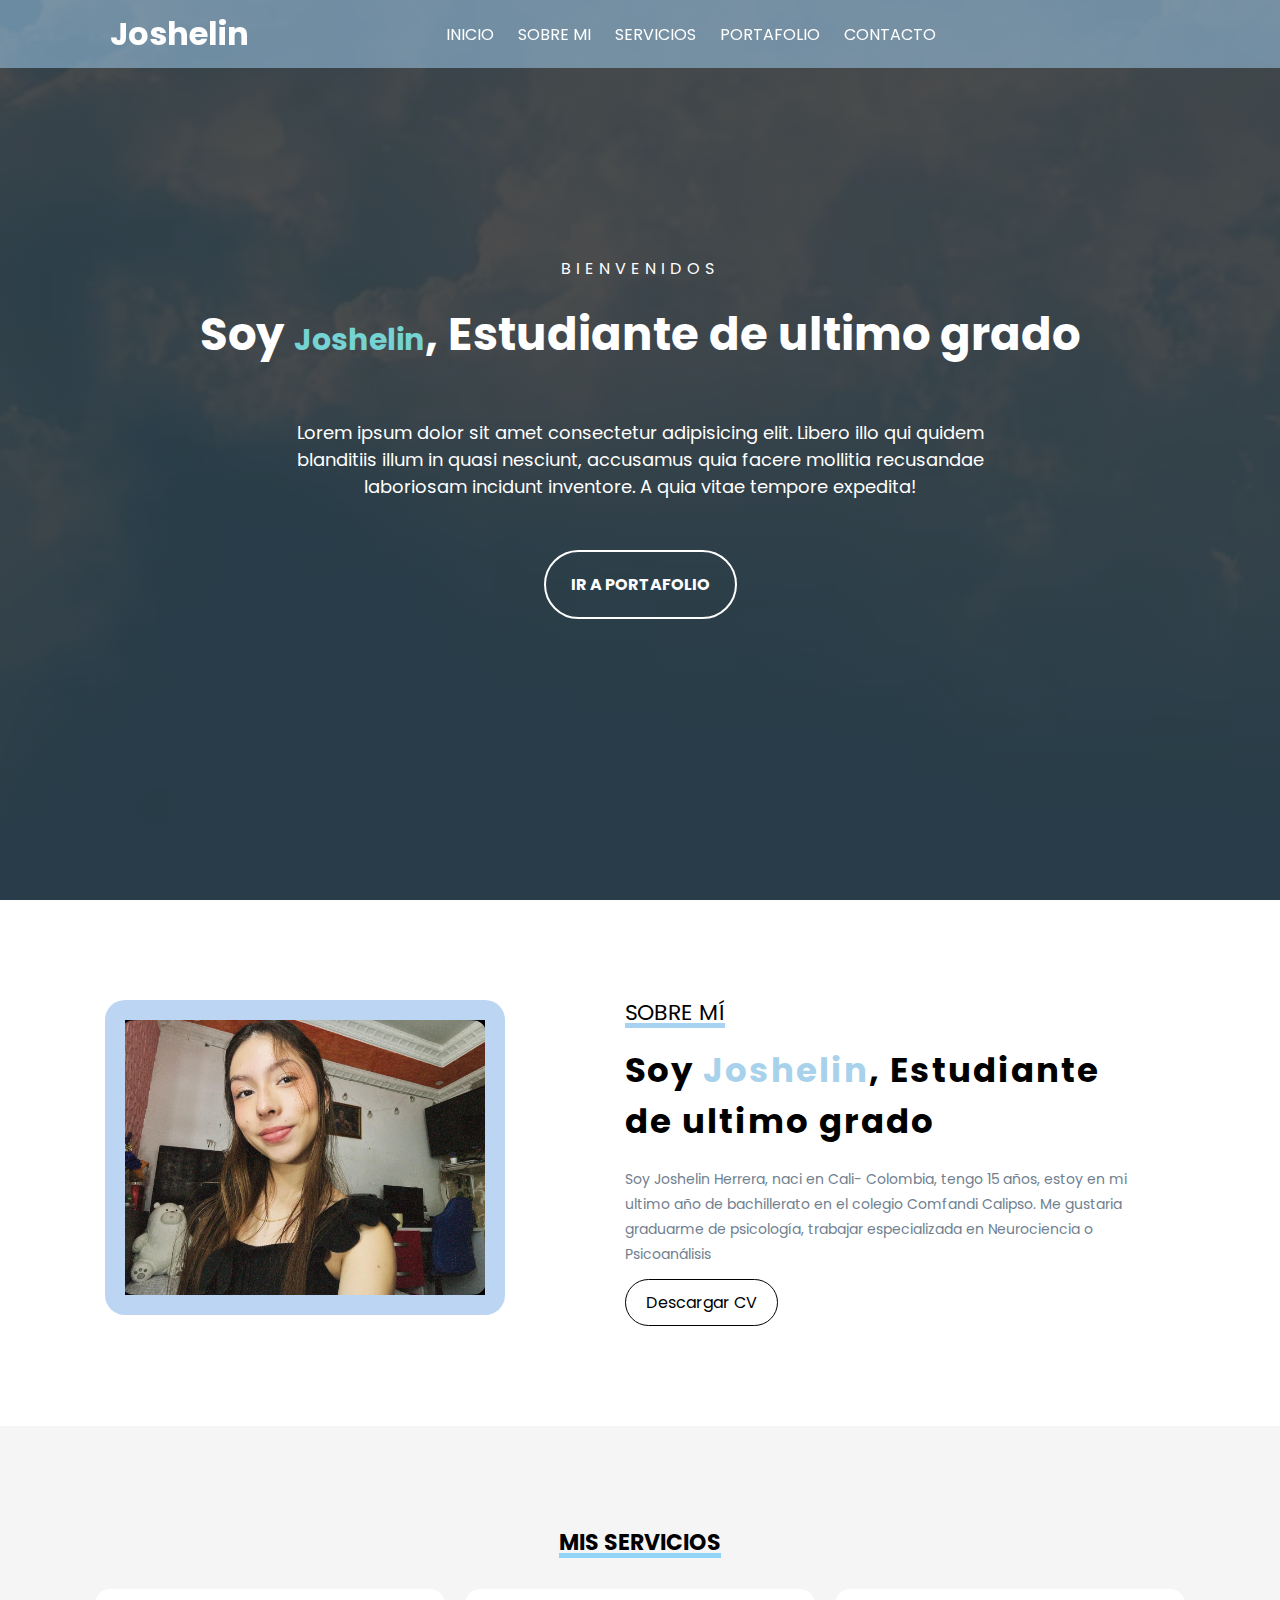
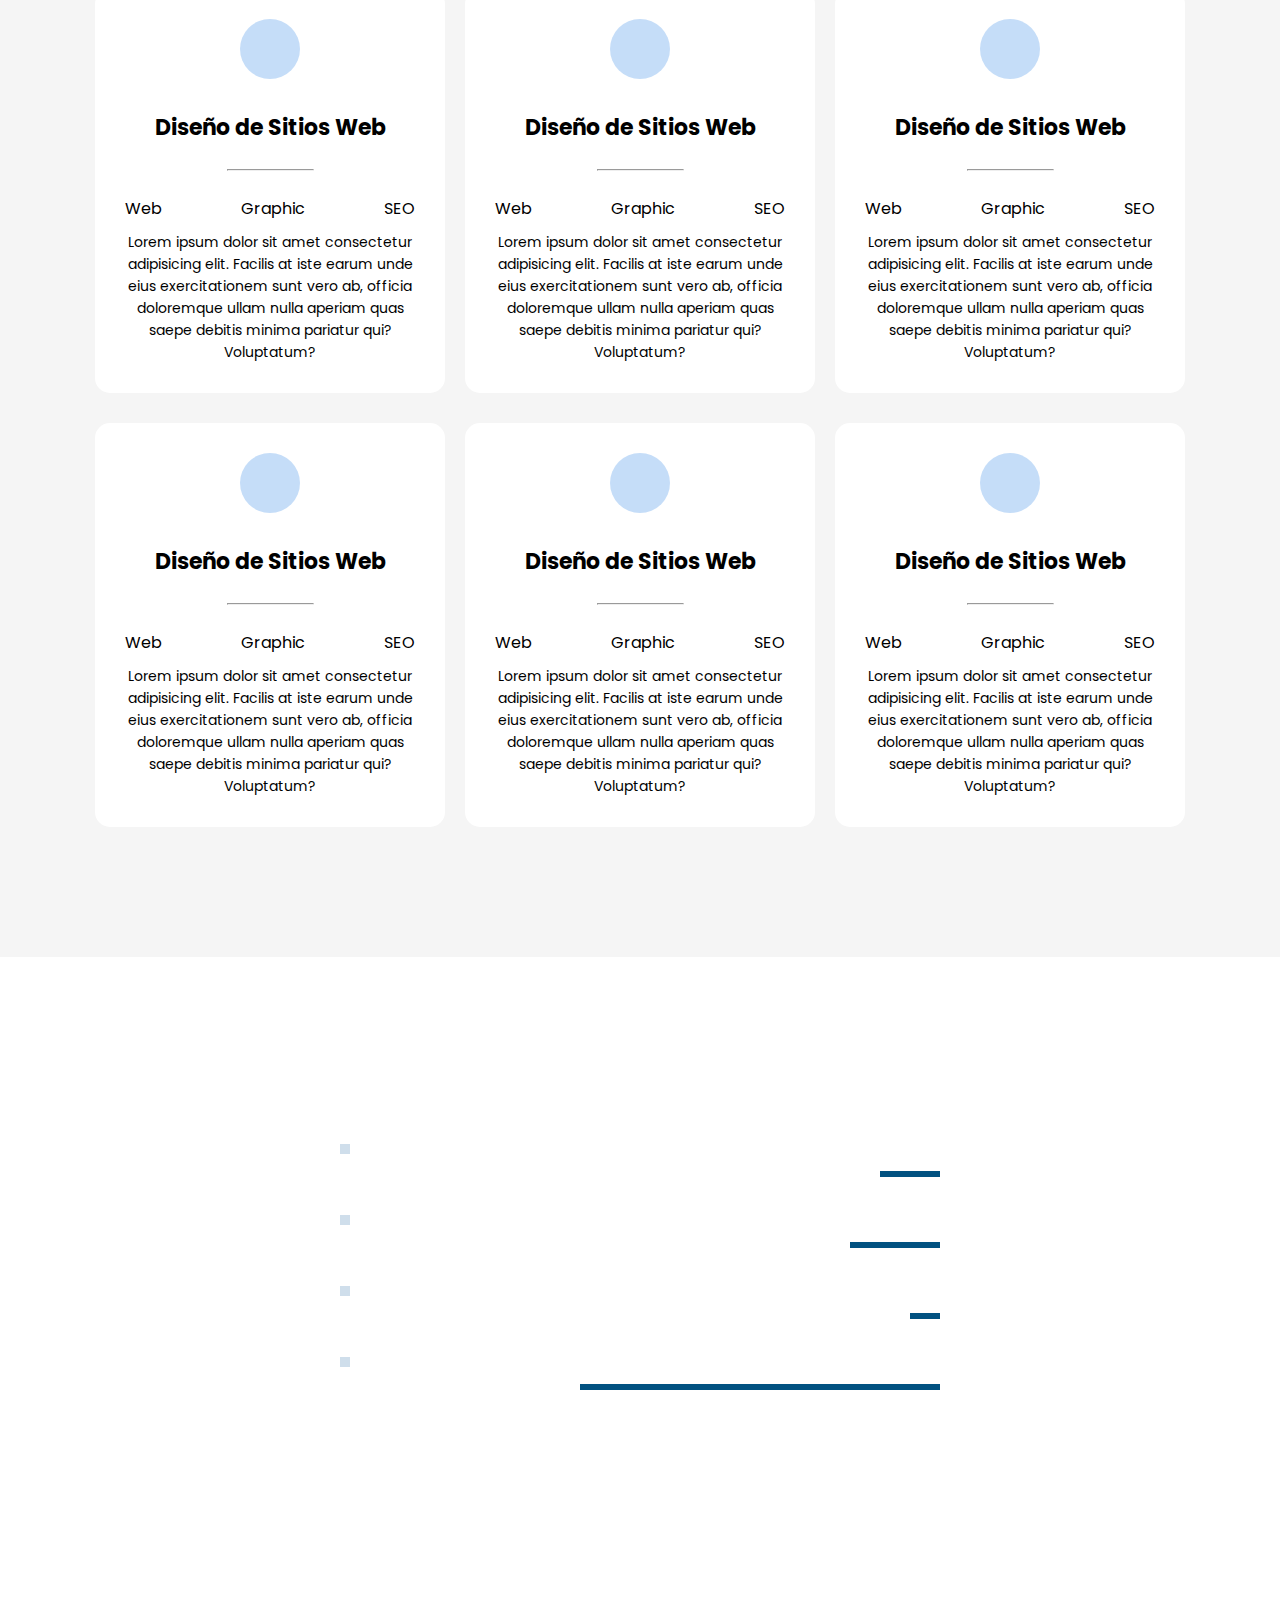
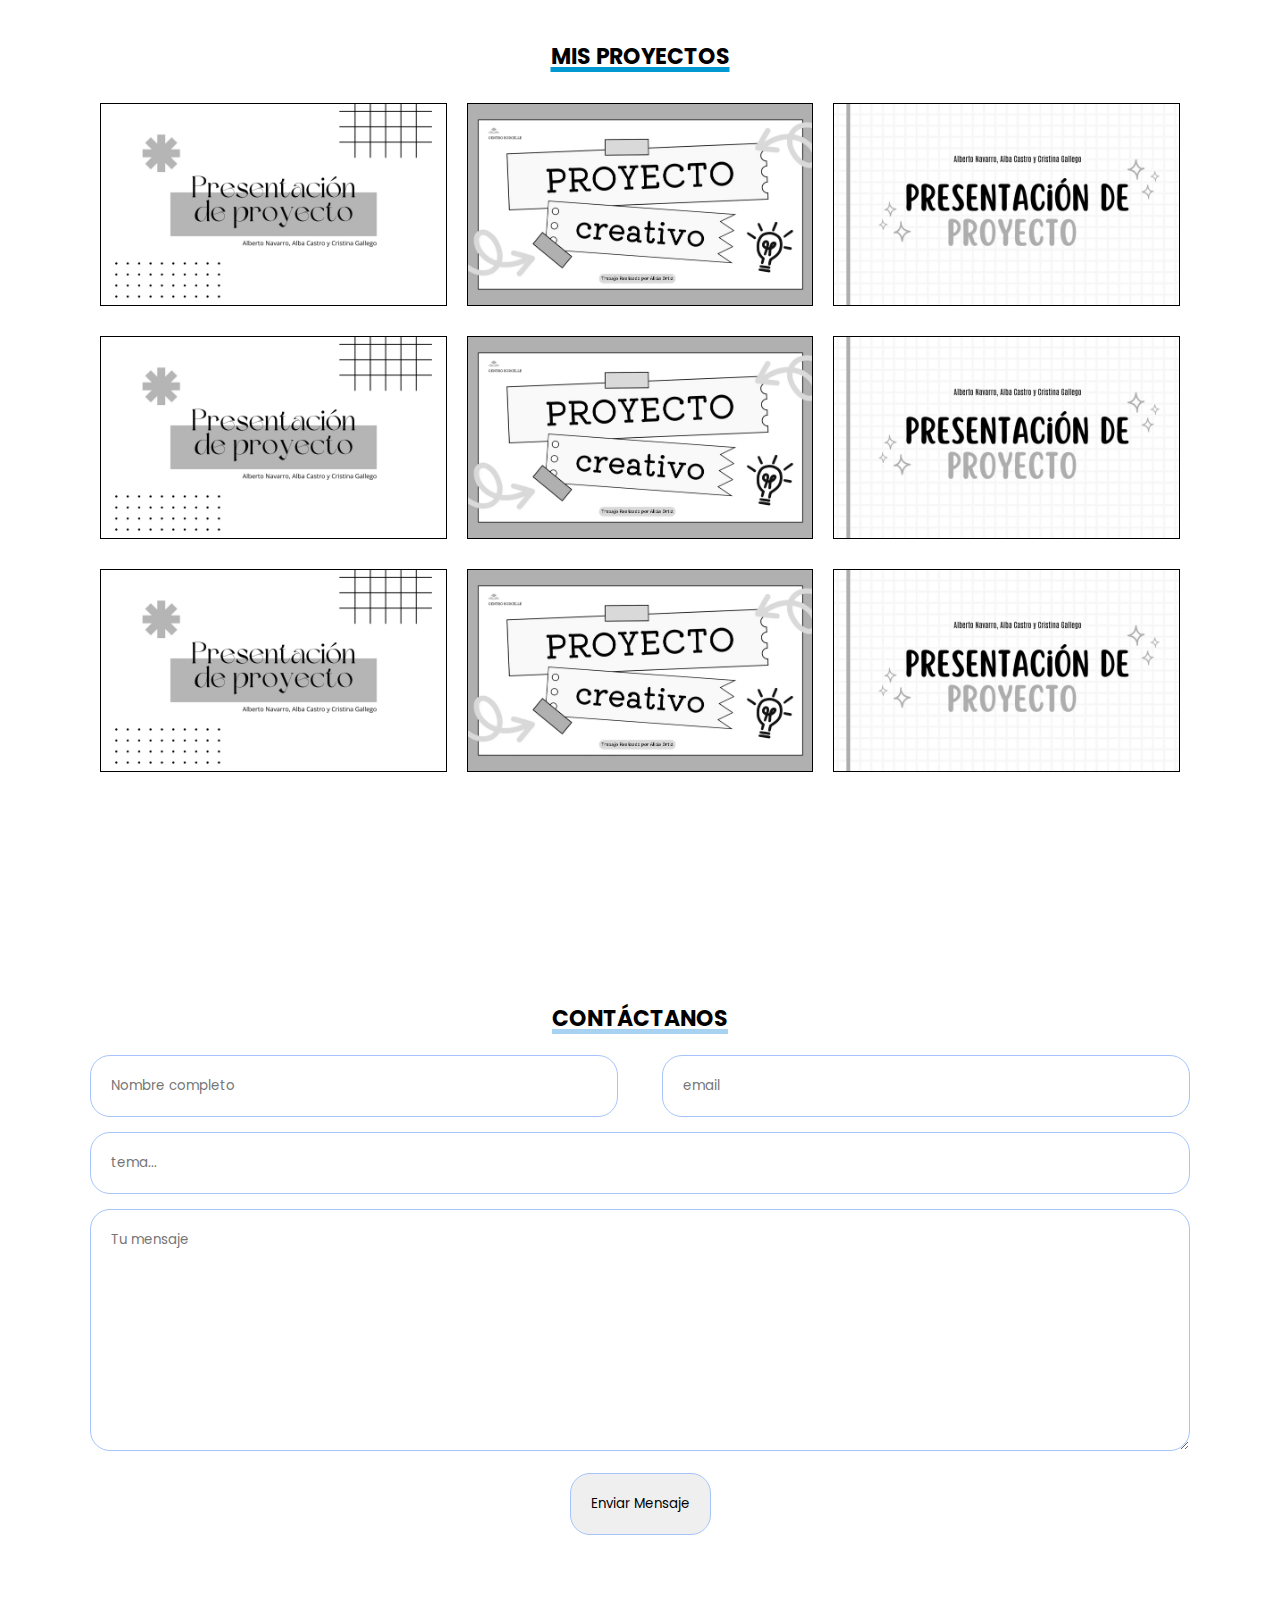
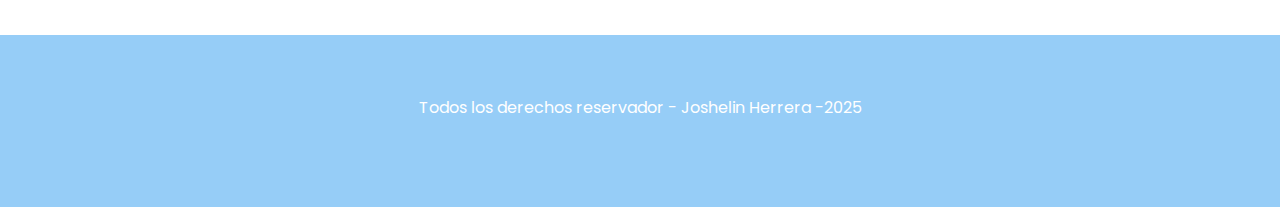
<file: index.html>
<!DOCTYPE html>
<html lang="en">
<head>
    <meta charset="UTF-8">
    <meta http-equiv="X-UA-Compatible" content="IE=edge">
    <meta name="viewport" content="width=device-width, initial-scale=1.0">
    <title>Document</title>
    <link rel="stylesheet" href="Estilos/style.css">
    <link rel="stylesheet" href="https://cdnjs.cloudflare.com/ajax/libs/font-awesome/6.6.0/css/all.min.css" integrity="sha512-Kc323vGBEqzTmouAECnVceyQqyqdsSiqLQISBL29aUW4U/M7pSPA/gEUZQqv1cwx4OnYxTxve5UMg5GT6L4JJg==" crossorigin="anonymous" referrerpolicy="no-referrer" />
</head>
<body>
    <section id="inicio">
        <div class="contenido">
            <header>
                <div class="contenido-header">
                    <h1>Joshelin</h1>
                    <nav id="nav" class="">
                        <ul id="links">
                            <li><a href="#inicio">INICIO</a></li>
                             <li><a href="#sobremi">SOBRE MI</a></li>
                              <li><a href="#servicios">SERVICIOS</a></li>
                               <li><a href="#portafolio">PORTAFOLIO</a></li>
                                <li><a href="#contacto">CONTACTO</a></li>
                        </ul>
                    </nav>
                    <div id="icono-nav">
                        <i class="fa-solid fa-bars"></i>
                    </div>
                    <div class="redes">
                      <a href="#"><i class="fa-brands fa-youtube"></i></a>
                      <a href="#"></a><i class="fa-brands fa-facebook"></i></a>
                      <a href="#"><i class="fa-brands fa-instagram"></i></a>
                    </div>
                </div>
            </header>
            <div class="presentacion">
                <p class="bienvenida">Bienvenidos</p>
                <h2>Soy <span>Joshelin</span>, Estudiante de ultimo grado</h2>
                <p class="descripcion"> Lorem ipsum dolor sit amet consectetur adipisicing elit. Libero illo qui quidem blanditiis illum in quasi nesciunt, accusamus quia facere mollitia recusandae laboriosam incidunt inventore. A quia vitae tempore expedita! </p>
                <a href="#">Ir a portafolio</a>
            </div>

        </div>
    </section>
    <section id="sobremi">
        <div class="contenedor-foto">
            <img src="Assets/Yo.jpeg" alt="">
        </div>
        <div class="sobremi">
            <p class="titulo-seccion">Sobre mí</p>
            <h2>Soy <span>Joshelin</span>, Estudiante de ultimo grado</h2>
                <p class="descripcion2">Soy Joshelin Herrera, naci en Cali- Colombia, tengo 15 años, estoy en mi ultimo año de bachillerato en el colegio Comfandi Calipso. Me gustaria graduarme de psicología, trabajar especializada en Neurociencia
                    o Psicoanálisis 
                    
                </p>
                <a href="#">Descargar CV</a>
            
        </div>
        

    </section>
    <section id="servicios">
        <h3 class="titulo-seccion">MIS SERVICIOS</h3>
        <div class="fila">
            <div class="servicio">
                <span class="icono"><i class="fa-solid fa-code"></i></span>
                <h4>Diseño de Sitios Web</h4>
                <hr>
                <ul class="service-tag">
                <li>Web</li>
                <li>Graphic</li>
                <li>SEO</li>
                </ul>
                <p>Lorem ipsum dolor sit amet consectetur adipisicing elit. Facilis at iste earum unde eius exercitationem sunt vero ab, officia doloremque ullam nulla aperiam quas saepe debitis minima pariatur qui? Voluptatum?</p>
            </div>
            <div class="servicio">
                <span class="icono"><i class="fa-solid fa-code"></i></span>
                <h4>Diseño de Sitios Web</h4>
                <hr>
                <ul class="service-tag">
                <li>Web</li>
                <li>Graphic</li>
                <li>SEO</li>
                </ul>
                <p>Lorem ipsum dolor sit amet consectetur adipisicing elit. Facilis at iste earum unde eius exercitationem sunt vero ab, officia doloremque ullam nulla aperiam quas saepe debitis minima pariatur qui? Voluptatum?</p>
            </div>
            <div class="servicio">
                <span class="icono"><i class="fa-solid fa-code"></i></span>
                <h4>Diseño de Sitios Web</h4>
                <hr>
                <ul class="service-tag">
                <li>Web</li>
                <li>Graphic</li>
                <li>SEO</li>
                </ul>
                <p>Lorem ipsum dolor sit amet consectetur adipisicing elit. Facilis at iste earum unde eius exercitationem sunt vero ab, officia doloremque ullam nulla aperiam quas saepe debitis minima pariatur qui? Voluptatum?</p>
            </div>
        </div>
        <div class="fila">
            <div class="servicio">
                <span class="icono"><i class="fa-solid fa-code"></i></span>
                <h4>Diseño de Sitios Web</h4>
                <hr>
                <ul class="service-tag">
                <li>Web</li>
                <li>Graphic</li>
                <li>SEO</li>
                </ul>
                <p>Lorem ipsum dolor sit amet consectetur adipisicing elit. Facilis at iste earum unde eius exercitationem sunt vero ab, officia doloremque ullam nulla aperiam quas saepe debitis minima pariatur qui? Voluptatum?</p>
            </div>
            <div class="servicio">
                <span class="icono"><i class="fa-solid fa-code"></i></span>
                <h4>Diseño de Sitios Web</h4>
                <hr>
                <ul class="service-tag">
                <li>Web</li>
                <li>Graphic</li>
                <li>SEO</li>
                </ul>
                <p>Lorem ipsum dolor sit amet consectetur adipisicing elit. Facilis at iste earum unde eius exercitationem sunt vero ab, officia doloremque ullam nulla aperiam quas saepe debitis minima pariatur qui? Voluptatum?</p>
            </div>
            <div class="servicio">
                <span class="icono"><i class="fa-solid fa-code"></i></span>
                <h4>Diseño de Sitios Web</h4>
                <hr>
                <ul class="service-tag">
                <li>Web</li>
                <li>Graphic</li>
                <li>SEO</li>
                </ul>
                <p>Lorem ipsum dolor sit amet consectetur adipisicing elit. Facilis at iste earum unde eius exercitationem sunt vero ab, officia doloremque ullam nulla aperiam quas saepe debitis minima pariatur qui? Voluptatum?</p>
            </div>
        </div>
    </section>
    <section id="contenedor-skills" id="skills" class="skills">
        <h3>HABILIDADES</h3>
        <div class="skill">
            <div class="info">
                <p><span class="lista"></span>HTML & CSS</p>
                <span class="porcentaje">90%</span>
            </div>
            <div class="barra">
                <div id="html" class="barra-progreso1"></div>
            </div>
        </div>
        <div class="skill">
            <div class="info">
                <p><span class="lista"></span>Javascript</p>
                <span class="porcentaje">85%</span>
            </div>
            <div class="barra">
                <div id="html" class="barra-progreso2"></div>
            </div>
        </div>
        <div class="skill">
            <div class="info">
                <p><span class="lista"></span>Base de datos</p>
                <span class="porcentaje">95%</span>
            </div>
            <div class="barra">
                <div id="html" class="barra-progreso3"></div>
            </div>
        </div>
        <div class="skill">
            <div class="info">
                <p><span class="lista"></span>Desing UI & UX</p>
                <span class="porcentaje">40%</span>
            </div>
            <div class="barra">
                <div id="html" class="barra-progreso4"></div>
            </div>
        </div>
    </section>
    <section id="portafolio">
        <h3 class="titulo-seccion">MIS PROYECTOS</h3>
        <div class="fila">
            <div class="proyecto">
                <div class="overlay"></div>
                <img src="Assets/proyecto1.webp" alt="">
                <div class="info">
                    <h4>Descripcion del Proyecto</h4>
                    <p>Diseño Web</p>
                </div>
            </div>
            <div class="proyecto">
                <div class="overlay"></div>
                <img src="Assets/proyecto2.webp" alt="">
                <div class="info">
                    <h4>Descripcion del Proyecto</h4>
                    <p>Diseño Web</p>
                </div>
            </div>
            <div class="proyecto">
                <div class="overlay"></div>
                <img src="Assets/proyecto31.webp" alt="">
                <div class="info">
                    <h4>Descripcion del Proyecto</h4>
                    <p>Diseño Web</p>
                </div>
            </div>
        </div>
        <div class="fila">
            <div class="proyecto">
                <div class="overlay"></div>
                <img src="Assets/proyecto1.webp" alt="">
                <div class="info">
                    <h4>Descripcion del Proyecto</h4>
                    <p>Diseño Web</p>
                </div>
            </div>
            <div class="proyecto">
                <div class="overlay"></div>
                <img src="Assets/proyecto2.webp" alt="">
                <div class="info">
                    <h4>Descripcion del Proyecto</h4>
                    <p>Diseño Web</p>
                </div>
            </div>
            <div class="proyecto">
                <div class="overlay"></div>
                <img src="Assets/proyecto31.webp" alt="">
                <div class="info">
                    <h4>Descripcion del Proyecto</h4>
                    <p>Diseño Web</p>
                </div>
            </div>
        </div>
        <div class="fila">
            <div class="proyecto">
                <div class="overlay"></div>
                <img src="Assets/proyecto1.webp" alt="">
                <div class="info">
                    <h4>Descripcion del Proyecto</h4>
                    <p>Diseño Web</p>
                </div>
            </div>
            <div class="proyecto">
                <div class="overlay"></div>
                <img src="Assets/proyecto2.webp" alt="">
                <div class="info">
                    <h4>Descripcion del Proyecto</h4>
                    <p>Diseño Web</p>
                </div>
            </div>
            <div class="proyecto">
                <div class="overlay"></div>
                <img src="Assets/proyecto31.webp" alt="">
                <div class="info">
                    <h4>Descripcion del Proyecto</h4>
                    <p>Diseño Web</p>
                </div>
            </div>
        </div>
    </section>

    <section id="contacto">
        <h3 class="titulo-seccion">Contáctanos</h3>
        <div class="contenedor-form">
            <form action="">
                <div class="fila mitad">
                    <input type="text" placeholder="Nombre completo"class="input-mitad">
                    <input type="email" placeholder="email"class="input-mitad">
        
                </div>
                <div class="fila">
                    <input type="text" placeholder="tema..." class="input-full">
                </div>
                <div class="fila">
                    <textarea name="" id="" cols="30" rows="10" placeholder="Tu mensaje"
                    class="input-full"></textarea>
                </div>
                <input type="submit" value="Enviar Mensaje" class="btn-enviar">
            </form>
        </div>
        </section>

    <footer>
        <p>Todos los derechos reservador - Joshelin Herrera -2025</p>
        <div class="redes">
            <a href="#"><i class="fa-brands fa-youtube"></i></a>
            <a href="#"></a><i class="fa-brands fa-facebook"></i></a>
            <a href="#"><i class="fa-brands fa-instagram"></i></a>
          </div>
    </footer>
</body>
</html>
</file>
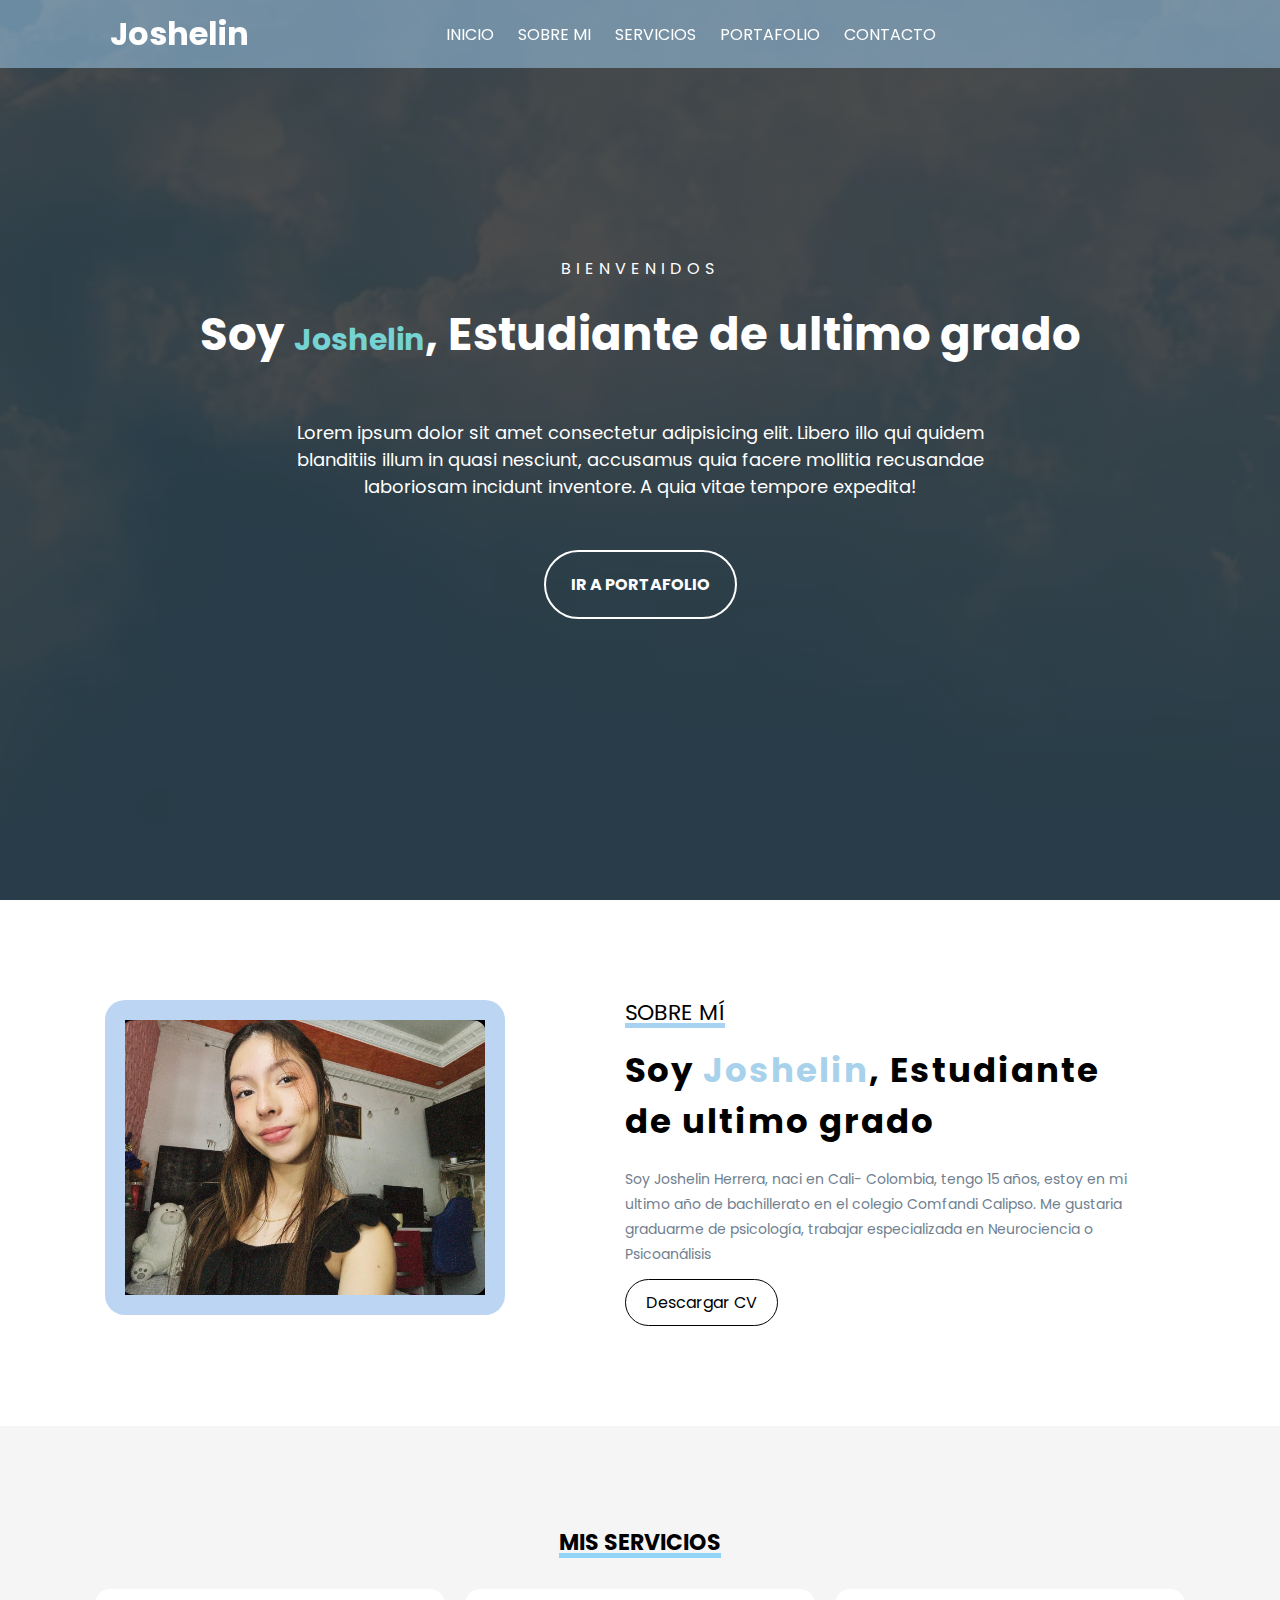
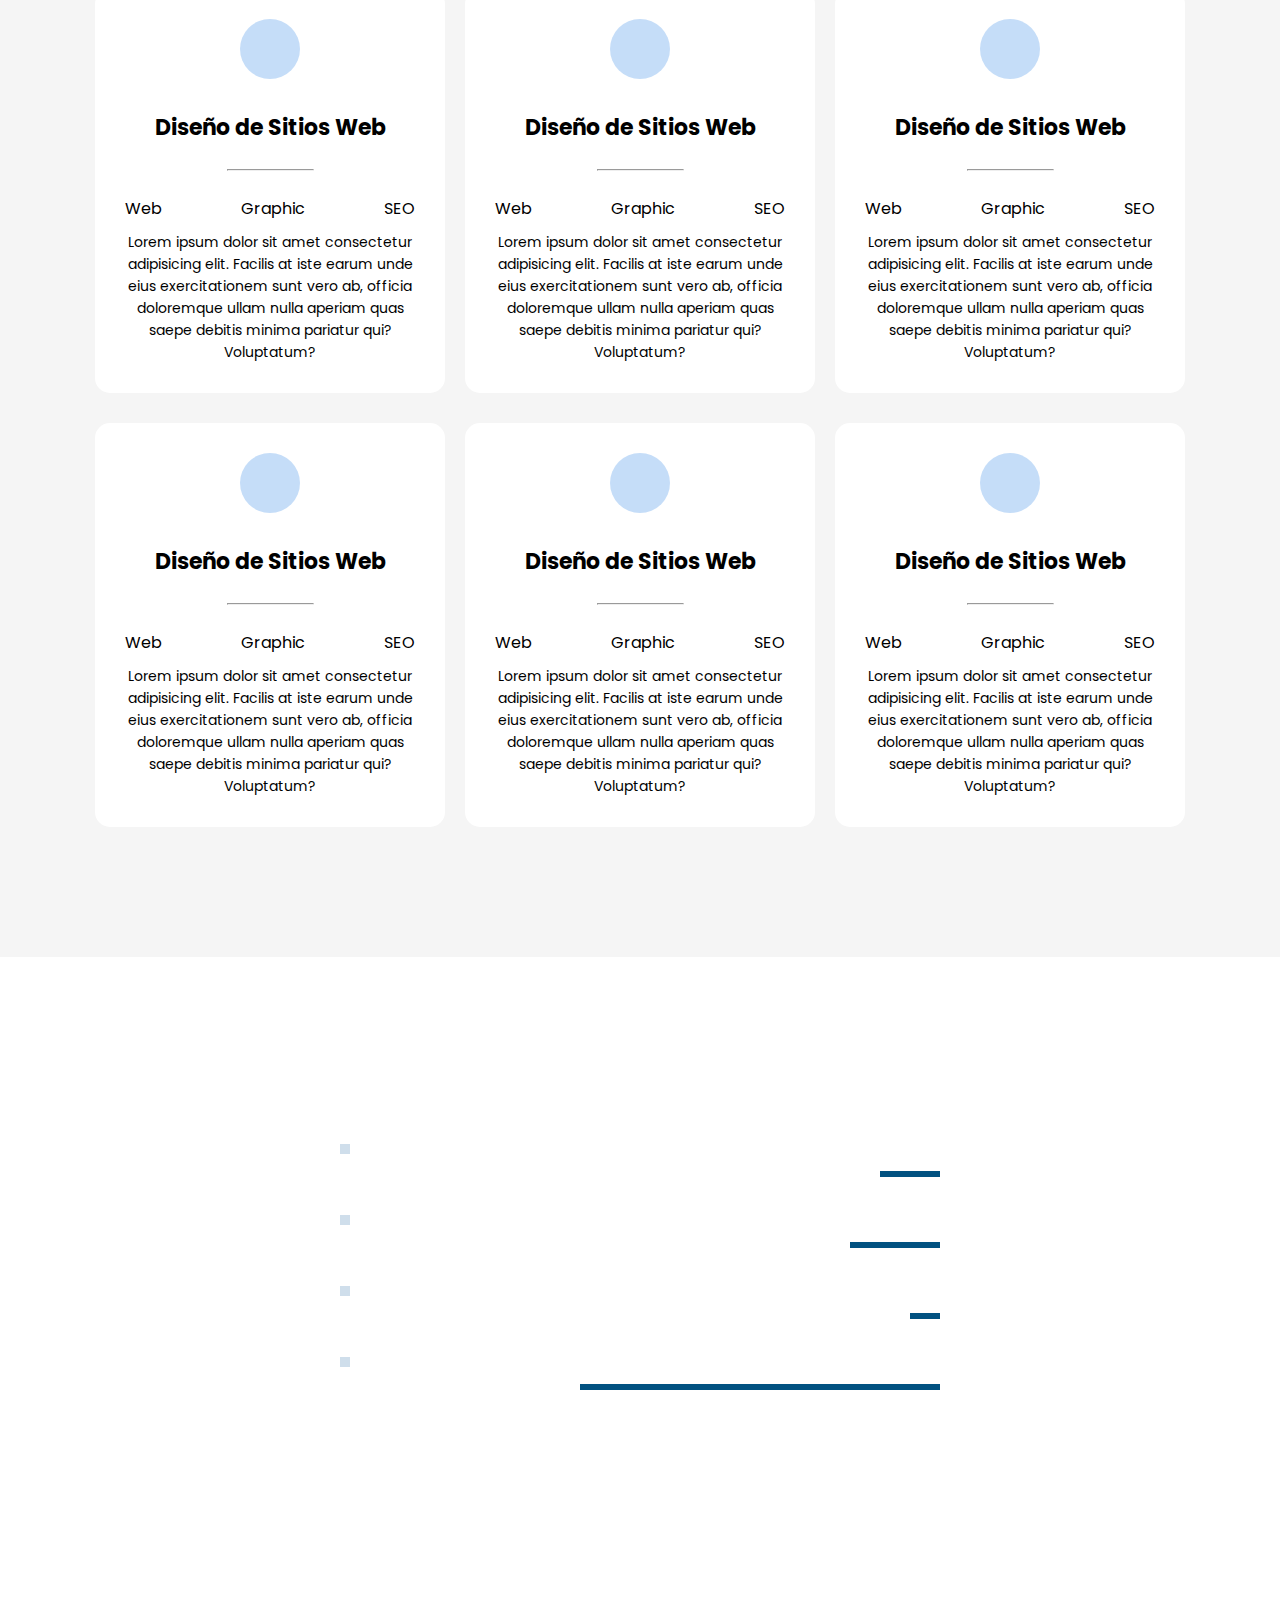
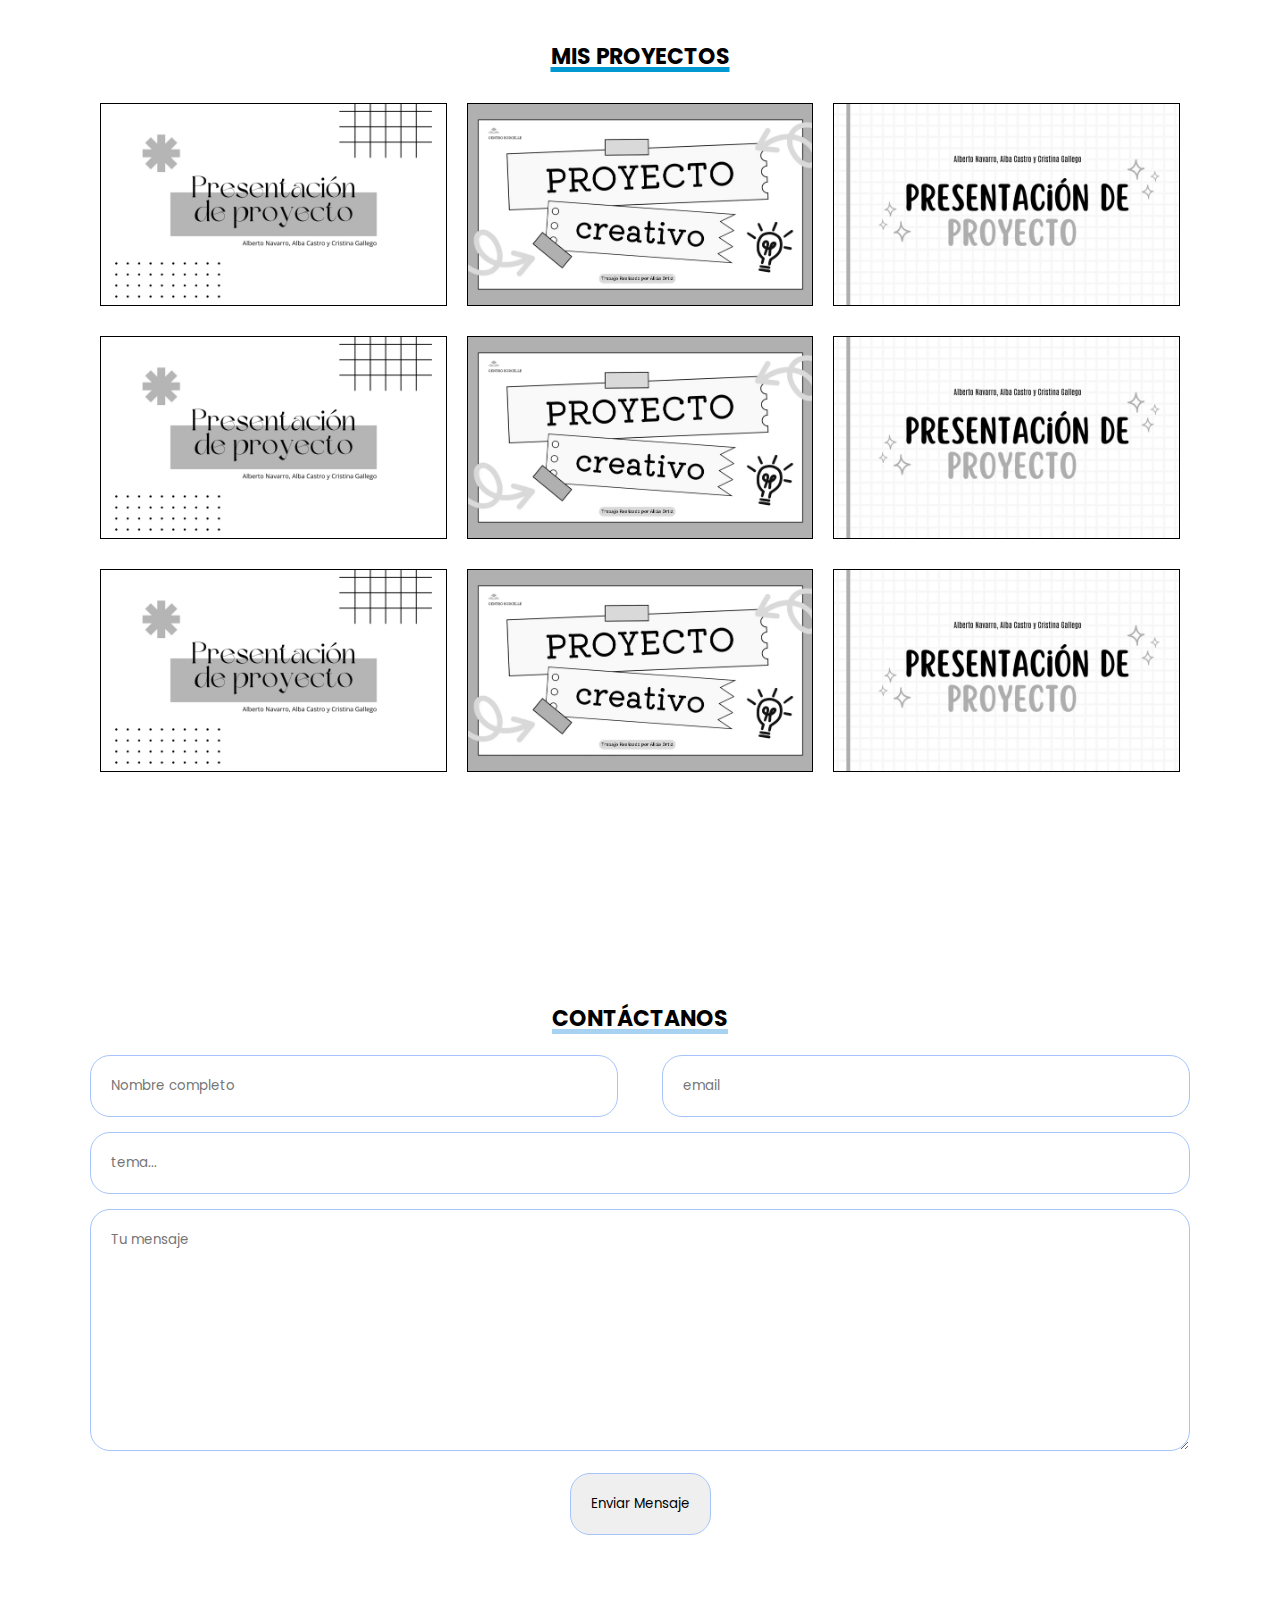
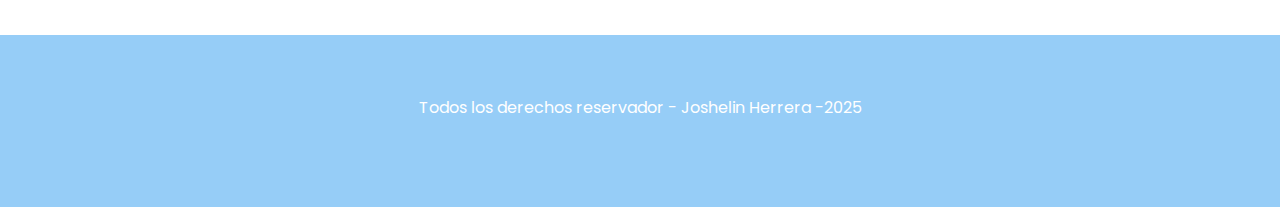
<file: portafolio.html>
<!DOCTYPE html>
<html lang="en">
<head>
    <meta charset="UTF-8">
    <meta http-equiv="X-UA-Compatible" content="IE=edge">
    <meta name="viewport" content="width=device-width, initial-scale=1.0">
    <title>Document</title>
    <link rel="stylesheet" href="Estilos/style.css">
    <link rel="stylesheet" href="https://cdnjs.cloudflare.com/ajax/libs/font-awesome/6.6.0/css/all.min.css" integrity="sha512-Kc323vGBEqzTmouAECnVceyQqyqdsSiqLQISBL29aUW4U/M7pSPA/gEUZQqv1cwx4OnYxTxve5UMg5GT6L4JJg==" crossorigin="anonymous" referrerpolicy="no-referrer" />
</head>
<body>
    <section id="inicio">
        <div class="contenido">
            <header>
                <div class="contenido-header">
                    <h1>Joshelin</h1>
                    <nav id="nav" class="">
                        <ul id="links">
                            <li><a href="#inicio">INICIO</a></li>
                             <li><a href="#sobremi">SOBRE MI</a></li>
                              <li><a href="#servicios">SERVICIOS</a></li>
                               <li><a href="#portafolio">PORTAFOLIO</a></li>
                                <li><a href="#contacto">CONTACTO</a></li>
                        </ul>
                    </nav>
                    <div id="icono-nav">
                        <i class="fa-solid fa-bars"></i>
                    </div>
                    <div class="redes">
                      <a href="#"><i class="fa-brands fa-youtube"></i></a>
                      <a href="#"></a><i class="fa-brands fa-facebook"></i></a>
                      <a href="#"><i class="fa-brands fa-instagram"></i></a>
                    </div>
                </div>
            </header>
            <div class="presentacion">
                <p class="bienvenida">Bienvenidos</p>
                <h2>Soy <span>Joshelin</span>, Estudiante de ultimo grado</h2>
                <p class="descripcion"> Lorem ipsum dolor sit amet consectetur adipisicing elit. Libero illo qui quidem blanditiis illum in quasi nesciunt, accusamus quia facere mollitia recusandae laboriosam incidunt inventore. A quia vitae tempore expedita! </p>
                <a href="#">Ir a portafolio</a>
            </div>

        </div>
    </section>
    <section id="sobremi">
        <div class="contenedor-foto">
            <img src="Assets/Yo.jpeg" alt="">
        </div>
        <div class="sobremi">
            <p class="titulo-seccion">Sobre mí</p>
            <h2>Soy <span>Joshelin</span>, Estudiante de ultimo grado</h2>
                <p class="descripcion2">Soy Joshelin Herrera, naci en Cali- Colombia, tengo 15 años, estoy en mi ultimo año de bachillerato en el colegio Comfandi Calipso. Me gustaria graduarme de psicología, trabajar especializada en Neurociencia
                    o Psicoanálisis 
                    
                </p>
                <a href="#">Descargar CV</a>
            
        </div>
        

    </section>
    <section id="servicios">
        <h3 class="titulo-seccion">MIS SERVICIOS</h3>
        <div class="fila">
            <div class="servicio">
                <span class="icono"><i class="fa-solid fa-code"></i></span>
                <h4>Diseño de Sitios Web</h4>
                <hr>
                <ul class="service-tag">
                <li>Web</li>
                <li>Graphic</li>
                <li>SEO</li>
                </ul>
                <p>Lorem ipsum dolor sit amet consectetur adipisicing elit. Facilis at iste earum unde eius exercitationem sunt vero ab, officia doloremque ullam nulla aperiam quas saepe debitis minima pariatur qui? Voluptatum?</p>
            </div>
            <div class="servicio">
                <span class="icono"><i class="fa-solid fa-code"></i></span>
                <h4>Diseño de Sitios Web</h4>
                <hr>
                <ul class="service-tag">
                <li>Web</li>
                <li>Graphic</li>
                <li>SEO</li>
                </ul>
                <p>Lorem ipsum dolor sit amet consectetur adipisicing elit. Facilis at iste earum unde eius exercitationem sunt vero ab, officia doloremque ullam nulla aperiam quas saepe debitis minima pariatur qui? Voluptatum?</p>
            </div>
            <div class="servicio">
                <span class="icono"><i class="fa-solid fa-code"></i></span>
                <h4>Diseño de Sitios Web</h4>
                <hr>
                <ul class="service-tag">
                <li>Web</li>
                <li>Graphic</li>
                <li>SEO</li>
                </ul>
                <p>Lorem ipsum dolor sit amet consectetur adipisicing elit. Facilis at iste earum unde eius exercitationem sunt vero ab, officia doloremque ullam nulla aperiam quas saepe debitis minima pariatur qui? Voluptatum?</p>
            </div>
        </div>
        <div class="fila">
            <div class="servicio">
                <span class="icono"><i class="fa-solid fa-code"></i></span>
                <h4>Diseño de Sitios Web</h4>
                <hr>
                <ul class="service-tag">
                <li>Web</li>
                <li>Graphic</li>
                <li>SEO</li>
                </ul>
                <p>Lorem ipsum dolor sit amet consectetur adipisicing elit. Facilis at iste earum unde eius exercitationem sunt vero ab, officia doloremque ullam nulla aperiam quas saepe debitis minima pariatur qui? Voluptatum?</p>
            </div>
            <div class="servicio">
                <span class="icono"><i class="fa-solid fa-code"></i></span>
                <h4>Diseño de Sitios Web</h4>
                <hr>
                <ul class="service-tag">
                <li>Web</li>
                <li>Graphic</li>
                <li>SEO</li>
                </ul>
                <p>Lorem ipsum dolor sit amet consectetur adipisicing elit. Facilis at iste earum unde eius exercitationem sunt vero ab, officia doloremque ullam nulla aperiam quas saepe debitis minima pariatur qui? Voluptatum?</p>
            </div>
            <div class="servicio">
                <span class="icono"><i class="fa-solid fa-code"></i></span>
                <h4>Diseño de Sitios Web</h4>
                <hr>
                <ul class="service-tag">
                <li>Web</li>
                <li>Graphic</li>
                <li>SEO</li>
                </ul>
                <p>Lorem ipsum dolor sit amet consectetur adipisicing elit. Facilis at iste earum unde eius exercitationem sunt vero ab, officia doloremque ullam nulla aperiam quas saepe debitis minima pariatur qui? Voluptatum?</p>
            </div>
        </div>
    </section>
    <section id="contenedor-skills" id="skills" class="skills">
        <h3>HABILIDADES</h3>
        <div class="skill">
            <div class="info">
                <p><span class="lista"></span>HTML & CSS</p>
                <span class="porcentaje">90%</span>
            </div>
            <div class="barra">
                <div id="html" class="barra-progreso1"></div>
            </div>
        </div>
        <div class="skill">
            <div class="info">
                <p><span class="lista"></span>Javascript</p>
                <span class="porcentaje">85%</span>
            </div>
            <div class="barra">
                <div id="html" class="barra-progreso2"></div>
            </div>
        </div>
        <div class="skill">
            <div class="info">
                <p><span class="lista"></span>Base de datos</p>
                <span class="porcentaje">95%</span>
            </div>
            <div class="barra">
                <div id="html" class="barra-progreso3"></div>
            </div>
        </div>
        <div class="skill">
            <div class="info">
                <p><span class="lista"></span>Desing UI & UX</p>
                <span class="porcentaje">40%</span>
            </div>
            <div class="barra">
                <div id="html" class="barra-progreso4"></div>
            </div>
        </div>
    </section>
    <section id="portafolio">
        <h3 class="titulo-seccion">MIS PROYECTOS</h3>
        <div class="fila">
            <div class="proyecto">
                <div class="overlay"></div>
                <img src="Assets/proyecto1.webp" alt="">
                <div class="info">
                    <h4>Descripcion del Proyecto</h4>
                    <p>Diseño Web</p>
                </div>
            </div>
            <div class="proyecto">
                <div class="overlay"></div>
                <img src="Assets/proyecto2.webp" alt="">
                <div class="info">
                    <h4>Descripcion del Proyecto</h4>
                    <p>Diseño Web</p>
                </div>
            </div>
            <div class="proyecto">
                <div class="overlay"></div>
                <img src="Assets/proyecto31.webp" alt="">
                <div class="info">
                    <h4>Descripcion del Proyecto</h4>
                    <p>Diseño Web</p>
                </div>
            </div>
        </div>
        <div class="fila">
            <div class="proyecto">
                <div class="overlay"></div>
                <img src="Assets/proyecto1.webp" alt="">
                <div class="info">
                    <h4>Descripcion del Proyecto</h4>
                    <p>Diseño Web</p>
                </div>
            </div>
            <div class="proyecto">
                <div class="overlay"></div>
                <img src="Assets/proyecto2.webp" alt="">
                <div class="info">
                    <h4>Descripcion del Proyecto</h4>
                    <p>Diseño Web</p>
                </div>
            </div>
            <div class="proyecto">
                <div class="overlay"></div>
                <img src="Assets/proyecto31.webp" alt="">
                <div class="info">
                    <h4>Descripcion del Proyecto</h4>
                    <p>Diseño Web</p>
                </div>
            </div>
        </div>
        <div class="fila">
            <div class="proyecto">
                <div class="overlay"></div>
                <img src="Assets/proyecto1.webp" alt="">
                <div class="info">
                    <h4>Descripcion del Proyecto</h4>
                    <p>Diseño Web</p>
                </div>
            </div>
            <div class="proyecto">
                <div class="overlay"></div>
                <img src="Assets/proyecto2.webp" alt="">
                <div class="info">
                    <h4>Descripcion del Proyecto</h4>
                    <p>Diseño Web</p>
                </div>
            </div>
            <div class="proyecto">
                <div class="overlay"></div>
                <img src="Assets/proyecto31.webp" alt="">
                <div class="info">
                    <h4>Descripcion del Proyecto</h4>
                    <p>Diseño Web</p>
                </div>
            </div>
        </div>
    </section>

    <section id="contacto">
        <h3 class="titulo-seccion">Contáctanos</h3>
        <div class="contenedor-form">
            <form action="">
                <div class="fila mitad">
                    <input type="text" placeholder="Nombre completo"class="input-mitad">
                    <input type="email" placeholder="email"class="input-mitad">
        
                </div>
                <div class="fila">
                    <input type="text" placeholder="tema..." class="input-full">
                </div>
                <div class="fila">
                    <textarea name="" id="" cols="30" rows="10" placeholder="Tu mensaje"
                    class="input-full"></textarea>
                </div>
                <input type="submit" value="Enviar Mensaje" class="btn-enviar">
            </form>
        </div>
        </section>

    <footer>
        <p>Todos los derechos reservador - Joshelin Herrera -2025</p>
        <div class="redes">
            <a href="#"><i class="fa-brands fa-youtube"></i></a>
            <a href="#"></a><i class="fa-brands fa-facebook"></i></a>
            <a href="#"><i class="fa-brands fa-instagram"></i></a>
          </div>
    </footer>
</body>
</html>
</file>
<file: Estilos/style.css>
@import url('https://fonts.googleapis.com/css2?family=Poppins:ital,wght@0,100;0,200;0,300;0,400;0,500;0,600;0,700;0,800;0,900;1,100;1,200;1,300;1,400;1,500;1,600;1,700;1,800;1,900&display=swap');

*{
    margin: 0;
    padding: 0;
    box-sizing: border-box;
    font-family: "Poppins", sans-serif ;
}

html{
    scroll-behavior: smooth;
}

#inicio{
    background: linear-gradient(rgba(0, 0, 0, 0.7), rgba(0, 0, 0, 0.7)), url("../Assets/cielo\ inicio.avif");
    background-size: cover;
    background-position: center center;
    height: 100vh; 
    color: #fff;
}

#inicio .contenido header{
    background-color: rgba(164, 211, 246, 0.516);
    position: fixed;
    width: 100%;
    z-index: 100;
    top: 0;
}

#inicio .contenido header .contenido-header{
    max-width: 1100px;
    margin: auto;
    display: flex;
    justify-content: space-between;
    align-items: center;
    padding: 10px 20px;
}

#inicio .contenido header .contenido-header h1{
    text-align: center;
    color: rgb(254, 254, 255);
}

#inicio .contenido header .contenido-header nav ul{
    list-style: none;
    display: flex;
    align-items: center;
}

#inicio .contenido header .contenido-header nav ul li a{
    text-decoration: none;
    color: #fff;
    margin: 0 12px;
    font-weight: 400;
    transition: .5s;
}

#inicio .contenido header .contenido-header nav ul li a:hover{
    color: rgb(162, 191, 233);
}

#inicio .contenido .presentacion{
    max-width: 1100px;
    height: 100vh;
    margin: auto;
    columns: #fff;
    display: flex;
    flex-direction: column;
    align-items: center;
    justify-content: center;
}

#inicio .contenido .presentacion .bienvenida{
    font-size: 16px;
    margin-bottom: 20px;
    text-transform: uppercase;
    letter-spacing: 5px;
}

#inicio .contenido .presentacion h2{
    font-size: 45px;
    margin-bottom: 25px;
    text-align: center;
}

#inicio .contenido .presentacion h2 span{
    font-size: 30px;
    color: rgb(118, 211, 211);
}

#inicio .contenido .presentacion .descripcion{
    max-width: 700px;
    margin: 25px auto;
    font-size: 18px;
    text-align: center;
}

#inicio .contenido .presentacion a{
    text-decoration: none;
    display: inline-block;
    margin: 25px;
    padding: 20px 25px;
    border: 2px solid #fff;
    border-radius: 40px;
    color: #fff;
    font-weight: bold;
    text-transform: uppercase;
    transition: .5s;
}

#inicio .contenido .presentacion a:hover{
    background-color: cadetblue;
}

#icono-nav{
    color: #fff;
    display: none;
}

#inicio .contenido header .contenido-header .redes a{
    text-decoration: none;
    color: #fff;
    display: inline-block;
    margin-left: 10px;
    transition: .5s;
}

#inicio .contenido header .contenido-header .redes a:hover{
    color: rgb(57, 185, 185);
}

#sobremi{
    max-width: 1100px;
    margin: auto;
    padding: 100px 15px;
    color: black;
    display: flex;
}
#sobremi .contenedor-foto{
    max-width: 400px;
    margin-right: 80px;
}

#sobremi .contenedor-foto img{
    padding: 20px;
    width: 100%;
    border-radius: 20px;
    background-color: #a9caefca;
}

#sobremi .titulo-seccion{
    color: black;
    font-size: 30px;
    text-decoration: dotted;
}

#sobremi .descripcion2{
    color: black;
}

#sobremi .sobremi{
    margin: 0 40px;
}

#sobremi .sobremi .titulo-seccion{
    font-size: 22px;
    text-transform: uppercase;
    color: black;
    text-decoration: underline;
    text-decoration-color: #a8d2f2;
    text-decoration-thickness: 5px;
}

#sobremi .sobremi h2{
    font-size: 34px;
    font-weight: bold;
    margin: 20px 0;
    letter-spacing: 2px;
    color: black;
}

#sobremi .sobremi h2 span{
    color: #a8d2eb;
    transition: .5s
}

#sobremi .sobremi h3{
    font-size: 18px;
    font-weight: 500;
    text-transform: uppercase;
    margin-bottom: 20px;
    letter-spacing: 1px;
}

#sobremi .sobremi p{
    font-size: 14px;
    line-height: 25px;
    color: slategrey;
    margin-bottom: 12px;
}

#sobremi .sobremi a{
    display: inline-block;
    text-decoration: none;
    color: black;
    border-radius: 30px;
    padding: 10px 20px;
    border: 1px solid black;
}

#sobremi .sobremi a:hover{
    background-color: rgba(146, 213, 240, 0.673);
    color: #fff;
}

#servicios{
    padding: 100px 15px;
    text-align: center;
    background-color: rgb(245, 245, 245);
    color: black;
}

#servicios  .titulo-seccion{
    font-size: 22px;
    text-transform: uppercase;
    color: black;
    text-decoration: underline;
    text-decoration-color: rgb(146, 212, 248);
    text-decoration-thickness: 5px;
}

#servicios .fila{
    display: flex;
    justify-content: space-between;
    max-width: 1100px;
    margin: 30px auto;
}
#servicios .fila .servicio{
    max-width: 350px;
    background-color: #fff;
    padding: 30px;
    margin: 0 5px;
    border-radius: 15px;
    transition: .5s;
}

#servicios .fila .servicio:hover{
    box-shadow: 5px 5px 10px #abd1f6, -5px -5px 10px #b8c2f1;
}

#servicios .fila .servicio h4{
    font-size: 22px;
    margin-bottom: 25px;
}

#servicios .fila .servicio .icono{
    display: inline-block;
    width: 60px;
    height: 60px;
    border-radius: 50%;
    background-color: #a2c8f49f;
    padding: 20px;
    margin-bottom: 25px;
}

#servicios .fila .servicio hr{
    width: 30%;
    margin: auto;
    color: black;
    margin-bottom: 25px;
}

#servicios .fila .servicio ul{
    list-style: none;
    display: flex;
    justify-content: space-between;
    margin-bottom: 10px;
}
#servicios .fila .servicio p{
    font-size: 14px;
    line-height: 22px;
}
#contenedor-skills{
    background: linear-gradient(#a7daf6, rgba(33,16,16,.2)), url("../Assets/sa.jpg");
    background-attachment:fixed;
    background-repeat: no-repeat;
    background-size: cover;
    background-position: center center;
    padding: 120px 0;
    text-align: center;
    color: white;
}

#contenedor-skills .skill{
    max-width: 600px;
    margin: 30px auto;
}

#contenedor-skills .skill .info{
    display: flex;
    justify-content: space-between;
}

#contenedor-skills .skill .lista{
    display: inline-block;
    margin-right: 20px;
    height: 10px;
    width: 10px;
    background-color: rgb(207, 222, 235);

}

#contenedor-skills .skill .barra{
    background-color: #025281;
    width: 100%;
    height: 6px;
    margin: 10px 0;
}

#contenedor-skills .skill .barra  .barra-progreso1{
    background-color: #fff;
    width: 90%;
    height: 6px;
    animation: progreso1 3s forwards;
}

@keyframes progreso1{
    0%{
        width: 0;
    }
100%{
    width: 90%;
}
}

#contenedor-skills .skill .barra  .barra-progreso2{
    background-color: #fff;
    width: 85%;
    height: 6px;
    animation: progreso2 3s forwards;
}

@keyframes progreso2{
    0%{
        width: 0;
    }
100%{
    width: 85%;
}
}

#contenedor-skills .skill .barra  .barra-progreso3{
    background-color: #fff;
    width: 95%;
    height: 6px;
    animation: progreso3 3s forwards;
}

@keyframes progreso3{
    0%{
        width: 0;
    }
100%{
    width: 95%;
}
}

#contenedor-skills .skill .barra  .barra-progreso4{
    background-color: #fff;
    width: 40%;
    height: 6px;
    animation: progreso4 3s forwards;
}

@keyframes progreso4{
    0%{
        width: 0;
    }
100%{
    width: 40%;
}
}

#portafolio{
    max-width: 1100px;
    padding: 100px 0;
    margin: auto;
}

#portafolio .titulo-seccion{
    font-size: 22px;
    text-transform: uppercase;
    color: #000;
    text-decoration:underline ;
    text-decoration-color: rgb(0, 153, 209);
    text-decoration-thickness: 5px;
    text-align: center;

}

#portafolio .fila{
    display: flex;
    justify-content: space-between;
    margin: 30px 0;
}

#portafolio .fila .proyecto{
    max-width: 450px;
    border: 1px solid black;
    margin: 0 10px;
    position: relative;
    overflow: hidden;
}

#portafolio .fila .proyecto img{
    width: 100%;
    height: 100%;
    filter: grayscale(1);
    object-fit: cover;
    transition: .5s;
}

#portafolio .fila .proyecto:hover img{
    filter: grayscale(0);
}

#portafolio .fila .proyecto .info{
    position: absolute;
    left: 0;
    background-color: #a7daf6;
    color: #000;
    width: 100%;
    padding: 10px;
    opacity: 0;
    bottom: -40px;
    transition: .5s;
}

#portafolio .fila .proyecto:hover .info{
    opacity: 1;
    bottom: 0;
}

#contacto{
    padding: 100px 15px;
}

#contacto .titulo-seccion{
    text-align: center;
    font-size: 22px;
    text-transform: uppercase;
    color: rgb(0, 0, 0);
    text-decoration: underline;
    text-decoration-color: #a8d2f2;
    text-decoration-thickness: 5px;
    margin-bottom: 20px;
}

#contacto .contenedor-form{
    max-width: 1100px;
    margin:auto;
}

#contacto .contenedor-form .fila{
    margin-bottom: 15px;
}

#contacto .contenedor-form .mitad{
    display: flex;
    justify-content: space-between;
}

#contacto .contenedor-form input,
#contacto .contenedor-form textarea{
    padding: 20px;
    border-radius:20px;
    border:none;
    border: 1px solid rgb(166, 196, 251);
}

#contacto .contenedor-form .mitad input{
    width: 48%;
}

#contacto .contenedor-form .fila .input-full{
    width: 100%;
}

#contacto .btn-enviar{
    display: block;
    margin: auto;
    cursor: pointer;
    transition: .5s;
    padding: 10px 15px;
}

#contacto .btn-enviar:hover{
    background-color: #a8d2f2;
    color: #fff;
}

footer{
    padding: 60px 0;
    background-color: #96cdf7;
    color: #FFF;
    text-align: center;
}

footer a{
    text-decoration: none;
    color:#FFF;
    display: inline-block;
    margin: 10px;
    font-size: 30px;
}
@media screen and (max-widht:800px){
    .redes{
        display: none;
    }
}
</file>
